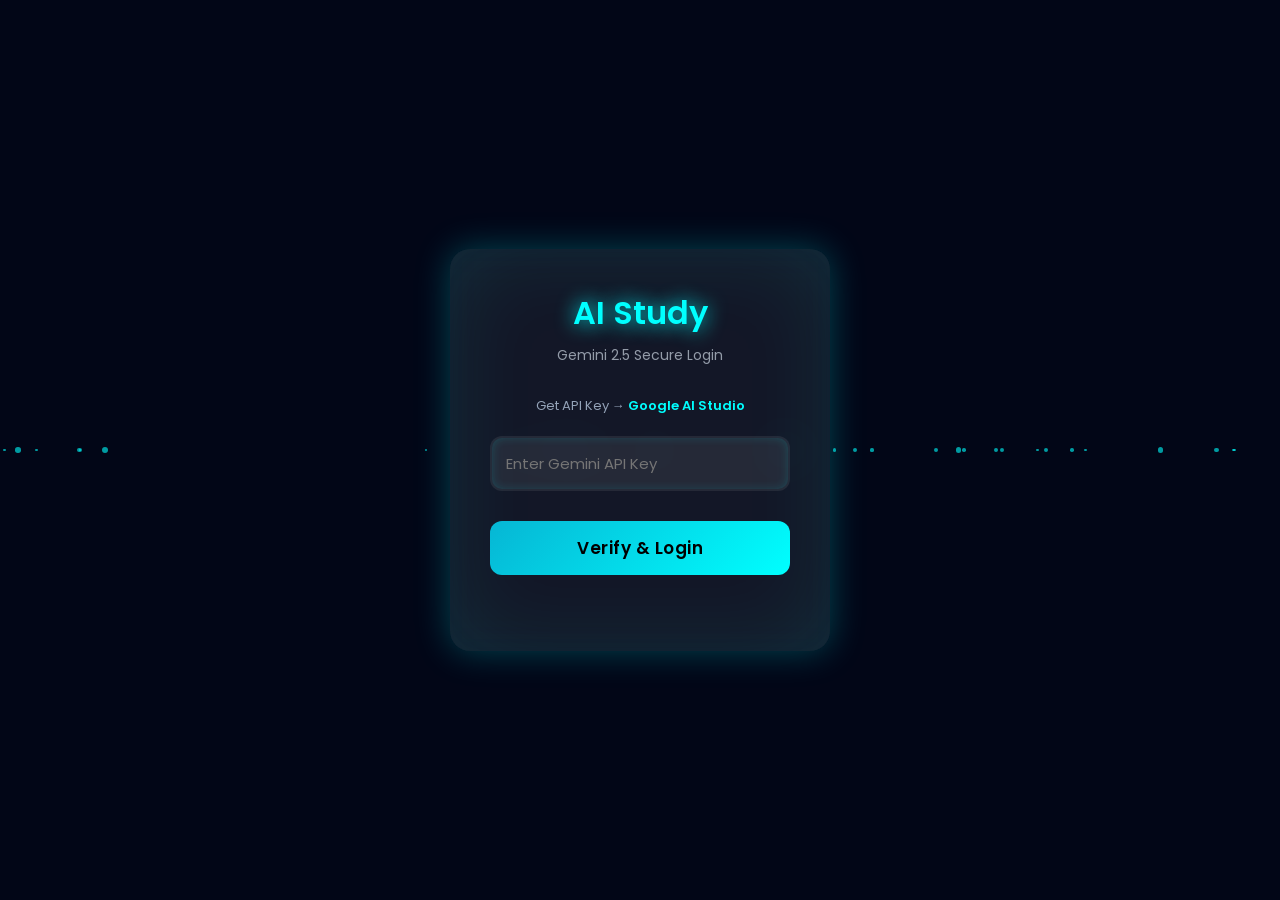
<file: index.html>
<!DOCTYPE html>
<html lang="en">
<head>
  <meta name="viewport" content="width=device-width, initial-scale=1.0" />
  <meta charset="UTF-8" />
  <title>AI Study</title>
  <link href="https://fonts.googleapis.com/css2?family=Poppins:wght@300;400;600&display=swap" rel="stylesheet" />

  <style>
    * {
      margin: 0;
      padding: 0;
      box-sizing: border-box;
      font-family: "Poppins", sans-serif;
    }

    body {
      height: 100vh;
      background: #020617;
      overflow: hidden;
      display: flex;
      justify-content: center;
      align-items: center;
      position: relative;
    }

    /* Floating particle effects */
    .particle {
      position: absolute;
      width: 6px;
      height: 6px;
      border-radius: 50%;
      background: cyan;
      opacity: 0.6;
      animation: floatUp 6s linear infinite;
    }

    @keyframes floatUp {
      from {
        transform: translateY(100vh) scale(0.6);
      }
      to {
        transform: translateY(-10vh) scale(1);
      }
    }

    /* Main card */
    .login-card {
      width: 380px;
      padding: 40px;
      background: rgba(255, 255, 255, 0.07);
      backdrop-filter: blur(18px);
      border-radius: 20px;
      box-shadow: 0 0 35px rgba(0, 255, 255, 0.25), 0 0 90px rgba(0, 255, 255, 0.1) inset;
      animation: fadeIn 0.9s ease;
      position: relative;
      z-index: 10;
      transform-style: preserve-3d;
    }

    @keyframes fadeIn {
      0% { transform: translateY(30px) scale(0.95); opacity: 0; }
      100% { transform: translateY(0) scale(1); opacity: 1; }
    }

    /* Title */
    .title {
      text-align: center;
      color: cyan;
      font-size: 32px;
      font-weight: 600;
      margin-bottom: 8px;
      text-shadow: 0 0 20px cyan;
    }

    .subtitle {
      text-align: center;
      font-size: 14px;
      color: #cbd5e1;
      margin-bottom: 30px;
      opacity: 0.7;
    }

    /* Floating label input */
    .field {
      position: relative;
      margin-bottom: 30px;
    }

    .field input {
      width: 100%;
      padding: 14px;
      background: rgba(255, 255, 255, 0.08);
      border: 2px solid transparent;
      border-radius: 12px;
      color: cyan;
      outline: none;
      font-size: 15px;
      transition: 0.3s;
      box-shadow: 0 0 10px rgba(0, 255, 255, 0.15) inset;
    }

    .field input:focus {
      border-color: cyan;
      box-shadow: 0 0 15px cyan;
    }

    /* Button */
    .btn {
      width: 100%;
      padding: 14px;
      background: linear-gradient(135deg, #06b6d4, cyan);
      border: none;
      border-radius: 12px;
      font-size: 17px;
      font-weight: 600;
      cursor: pointer;
      color: #000;
      transition: 0.3s;
      letter-spacing: 0.5px;
    }

    .btn:hover {
      transform: scale(1.05);
      box-shadow: 0 0 25px cyan;
    }

    .status {
      margin-top: 14px;
      min-height: 22px;
      text-align: center;
      color: white;
      font-size: 14px;
    }

    .loading {
      animation: pulse 1s infinite;
    }

    @keyframes pulse {
      0%, 100% { opacity: 0.6; }
      50% { opacity: 1; }
    }

    .shake {
      animation: shake 0.3s linear;
    }

    @keyframes shake {
      0% { transform: translateX(0); }
      25% { transform: translateX(-6px); }
      50% { transform: translateX(6px); }
      75% { transform: translateX(-6px); }
      100% { transform: translateX(0); }
    }

    .api-link {
      text-align: center;
      font-size: 13px;
      color: #94a3b8;
      margin-bottom: 20px;
    }

    .api-link a {
      color: cyan;
      text-decoration: none;
      font-weight: 600;
    }
  </style>
</head>

<body>
  <!-- Generate Floating Particles -->
  <script>
    const particleCount = 30;
    for (let i = 0; i < particleCount; i++) {
      const particle = document.createElement('div');
      particle.classList.add('particle');
      particle.style.left = Math.random() * 100 + 'vw';
      particle.style.animationDelay = Math.random() * 6 + 's';
      particle.style.width = particle.style.height = (Math.random() * 4 + 2) + 'px';
      document.body.appendChild(particle);
    }
  </script>

  <!-- Login Box -->
  <div class="login-card" id="loginBox">
    <div class="title">AI Study</div>
    <div class="subtitle">Gemini 2.5 Secure Login</div>

    <div class="api-link">
      Get API Key → <a href="https://aistudio.google.com/app/apikey" target="_blank">Google AI Studio</a>
    </div>

    <div class="field">
      <input type="password" id="apiKey" placeholder="Enter Gemini API Key" />
    </div>

    <button class="btn" onclick="verifyKey()">Verify & Login</button>

    <div class="status" id="status"></div>
  </div>

  <script>
    async function verifyKey() {
      const key = document.getElementById("apiKey").value.trim();
      const status = document.getElementById("status");
      const loginBox = document.getElementById("loginBox");

      if (!key) {
        status.innerHTML = "❌ Please enter API key";
        loginBox.classList.add("shake");
        setTimeout(() => loginBox.classList.remove("shake"), 400);
        return;
      }

      status.innerHTML = "<span class='loading'>⏳ Verifying...</span>";

      try {
        const endpoint =
          "https://generativelanguage.googleapis.com/v1beta/models/gemini-2.5-flash:generateContent?key=" + key;

        const res = await fetch(endpoint, {
          method: "POST",
          headers: { "Content-Type": "application/json" },
          body: JSON.stringify({
            contents: [{ parts: [{ text: "Hello" }] }]
          }),
        });

        if (!res.ok) throw new Error();

        localStorage.setItem("GEMINI_API_KEY", key);
        status.innerHTML = "✅ Verified! Redirecting...";

        setTimeout(() => {
          window.location.href = "m.html";
        }, 1200);

      } catch (err) {
        status.innerHTML = "❌ Invalid API Key";
        loginBox.classList.add("shake");
        setTimeout(() => loginBox.classList.remove("shake"), 400);
      }
    }
  </script>
</body>
</html>
</file>
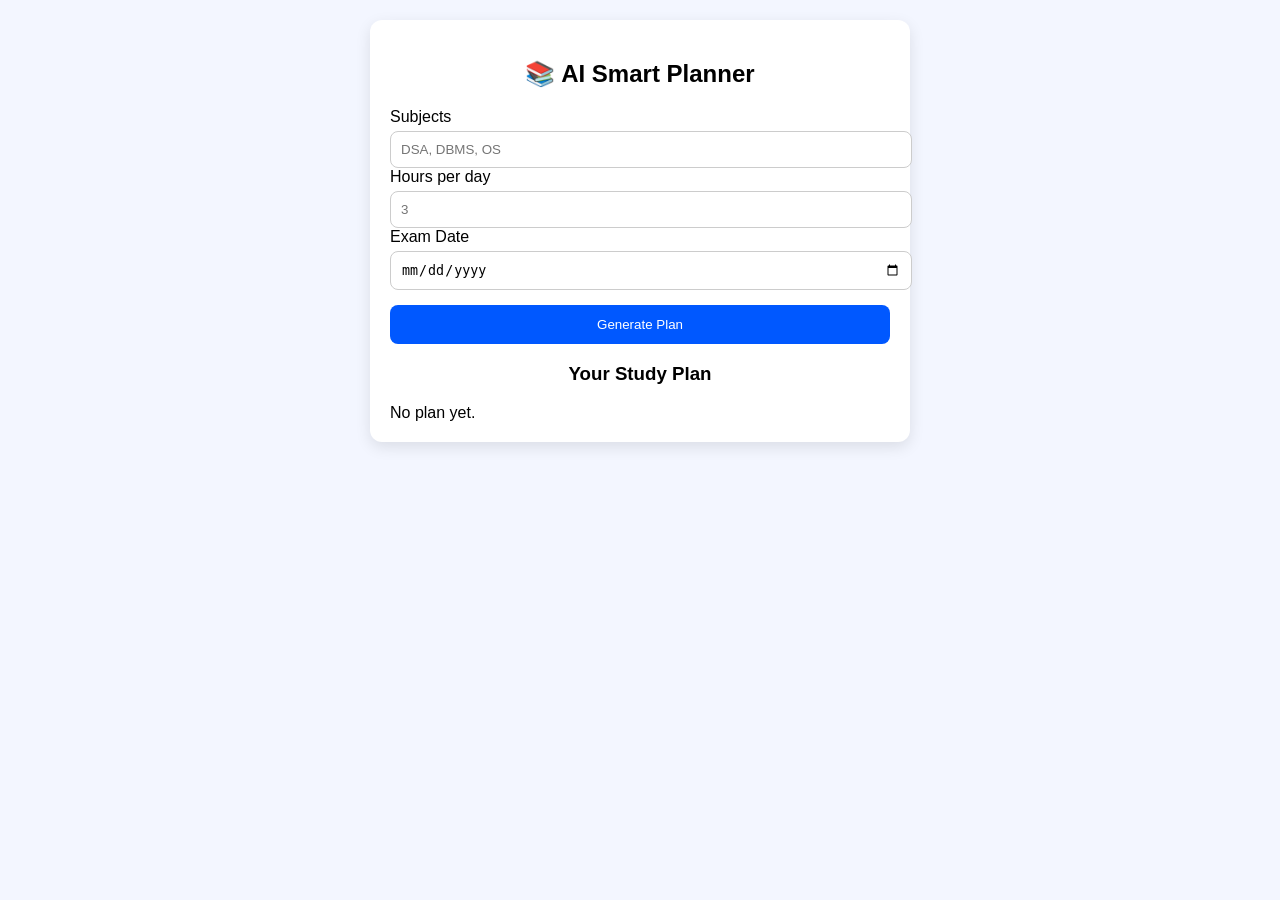
<file: final.html>
<!DOCTYPE html>
<html lang="en">
<head>
  <meta charset="UTF-8">
  <title>AI Study Planner with Smart Rescheduler</title>
  <style>
    body {
      margin: 0;
      font-family: Arial;
      background: #f3f6ff;
      padding: 20px;
      display: flex;
      justify-content: center;
    }

    .container {
      width: 500px;
      background: white;
      padding: 20px;
      border-radius: 12px;
      box-shadow: 0 5px 15px rgba(0,0,0,0.1);
    }

    h2, h3 { text-align: center; }

    input {
      width: 100%;
      padding: 10px;
      margin-top: 5px;
      border: 1px solid #ccc;
      border-radius: 8px;
    }

    button {
      width: 100%;
      padding: 12px;
      margin-top: 15px;
      background: #0058ff;
      color: white;
      border: none;
      border-radius: 8px;
      cursor: pointer;
    }

    button:hover {
      background: #003fcc;
    }

    .task {
      background: #eef2ff;
      padding: 10px;
      margin: 8px 0;
      border-radius: 8px;
      display: flex;
      justify-content: space-between;
      align-items: center;
    }

    .incomplete {
      background: #ffebeb;
      border-left: 5px solid red;
    }

    .complete {
      background: #e8ffe8;
      border-left: 5px solid green;
      text-decoration: line-through;
    }

    #loader { text-align:center; margin:10px 0; display:none; font-weight:bold; }

  </style>
</head>
<body>

<div class="container">

  <h2>📚 AI Smart Planner</h2>

  <label>Subjects</label>
  <input type="text" id="subjects" placeholder="DSA, DBMS, OS">

  <label>Hours per day</label>
  <input type="number" id="hours" placeholder="3">

  <label>Exam Date</label>
  <input type="date" id="examDate">

  <button id="generateBtn">Generate Plan</button>

  <button id="recalcBtn" style="display:none; background:#ff9800;">Recalculate Missed Tasks</button>

  <div id="loader">⏳ Processing...</div>

  <h3>Your Study Plan</h3>
  <div id="taskList">No plan yet.</div>

</div>

<script>
const API_KEY = "AIzaSyA6JM8xH-B2R2OKT_UlEPTHChGsmDLvXZo";
const taskList = document.getElementById("taskList");
const recalcBtn = document.getElementById("recalcBtn");

let studyPlan = [];

document.getElementById("generateBtn").onclick = generatePlan;
recalcBtn.onclick = recalcPlan;

// ========= Gemini Request Handler (2.5 Flash Format) =========
async function geminiRequest(prompt) {
  const response = await fetch(
    `https://generativelanguage.googleapis.com/v1beta/models/gemini-2.5-flash:generateContent?key=${API_KEY}`,
    {
      method: "POST",
      headers: { "Content-Type": "application/json" },
      body: JSON.stringify({
        contents: [{ role: "user", parts: [{ text: prompt }] }],
        generationConfig: {
          temperature: 0.2,
          responseMimeType: "application/json"
        }
      })
    }
  );

  const data = await response.json();

  let text = data?.candidates?.[0]?.content?.parts?.[0]?.text || "";

  // Cleanup if Gemini wraps in code blocks
  text = text.replace(/```json|```/g, "").trim();

  return text;
}

// ========= Generate Initial Study Plan =========
async function generatePlan() {
  const subjects = document.getElementById("subjects").value.trim();
  const hours = document.getElementById("hours").value.trim();
  const examDate = document.getElementById("examDate").value.trim();

  if (!subjects || !hours || !examDate) {
    alert("Please fill all inputs.");
    return;
  }

  showLoader(true);

  const prompt = `
You are an AI Study Planner.

🛑 IMPORTANT RULES:
- The plan MUST end on the exam date.
- Do NOT create more days than the total number of days available.
- If exam is in 30 days, plan must be exactly 30 days.
- Never extend beyond the exam date.

User Inputs:
Subjects: ${subjects}
Daily Hours: ${hours}
Exam Date: ${examDate}
Today's Date: ${new Date().toISOString().split("T")[0]}

Calculate number of days between today and exam.
Then distribute subjects evenly across those days.
Include revision in last 20% of days.

Return STRICT JSON ONLY (no text outside JSON):

[
 { "day": "Day 1", "date": "YYYY-MM-DD", "task": "Subject - Chapter/Topic", "status": "pending" }
]
`

  const result = await geminiRequest(prompt);
  console.log(result);
  

  try {
    studyPlan = JSON.parse(result);
    savePlan();
    displayPlan();
    recalcBtn.style.display = "block";
  } catch (err) {
    taskList.innerHTML = "⚠ Invalid JSON from Gemini:<br><br>" + result;
  }

  showLoader(false);
}

// ========= Display Study Plan =========
function displayPlan() {
  if (!studyPlan.length) return taskList.innerHTML = "No plan yet.";

  taskList.innerHTML = "";

  studyPlan.forEach((task, i) => {
    const div = document.createElement("div");
    div.className =
      "task " +
      (task.status === "done"
        ? "complete"
        : task.status === "missed"
        ? "incomplete"
        : "");

    div.innerHTML = `
      <b>${task.day}</b>: ${task.task}
      <select onchange="updateStatus(${i}, this.value)">
        <option value="pending" ${task.status === "pending" ? "selected" : ""}>Pending</option>
        <option value="done" ${task.status === "done" ? "selected" : ""}>Done</option>
        <option value="missed" ${task.status === "missed" ? "selected" : ""}>Missed</option>
      </select>
    `;

    taskList.appendChild(div);
  });
}

// ========= Update Task Status =========
function updateStatus(index, status) {
  studyPlan[index].status = status;
  savePlan();
  displayPlan();
}

// ========= Save / Load Locally =========
function savePlan() {
  localStorage.setItem("studyPlan", JSON.stringify(studyPlan));
}

function loadPlan() {
  const data = localStorage.getItem("studyPlan");
  if (data) {
    studyPlan = JSON.parse(data);
    displayPlan();
  }
}
loadPlan();

// ========= Smart Rescheduler (AI) =========
async function recalcPlan() {
  showLoader(true);

  const missedTasks = studyPlan.filter(t => t.status === "missed").map(t => t.task);

  if (missedTasks.length === 0) {
    alert("No missed tasks.");
    showLoader(false);
    return;
  }

  const prompt = `
You are an advanced AI Smart Study Rescheduler.

Missed tasks:
${missedTasks.join(", ")}

Rules:
- Move missed tasks to later dates.
- Increase workload closer to the exam.
- Mark tasks repeated twice or more with: "risk": true
- Status must always reset to "pending".
- Output ONLY pure JSON array. No commentary.

Format:
[
  { "day": "Day X", "task": "____", "status": "pending", "risk": false }
]
`;

  const result = await geminiRequest(prompt);

  try {
    studyPlan = JSON.parse(result);
    savePlan();
    displayPlan();
  } catch {
    taskList.innerHTML = "⚠ Error parsing recalc output:<br><br>" + result;
  }

  showLoader(false);
}

// ========= Loader UI =========
function showLoader(show) {
  document.getElementById("loader").style.display = show ? "block" : "none";
}
</script>



</body>
</html>
</file>
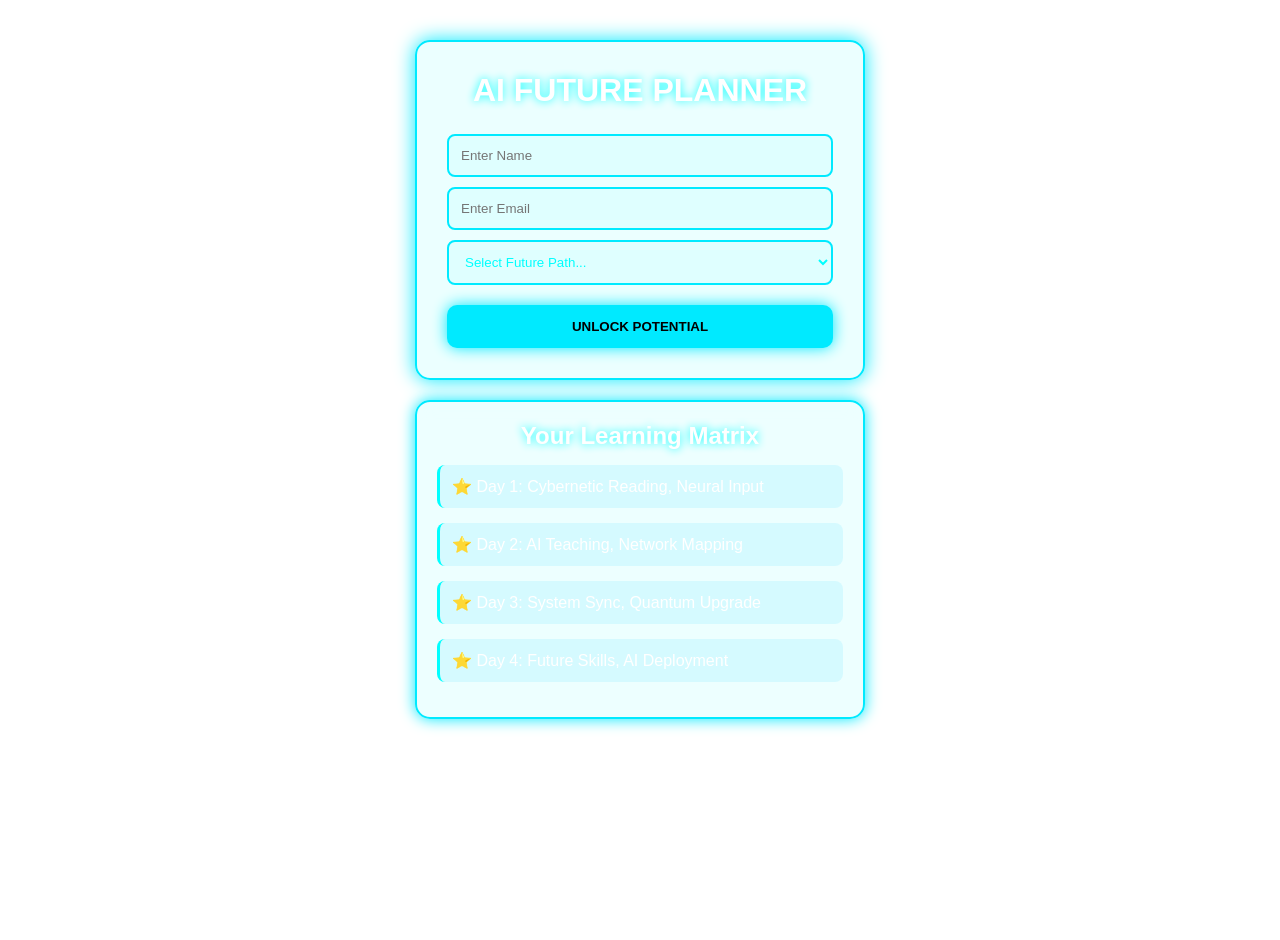
<file: test.html>
<!DOCTYPE html>
<html lang="en">
<head>
<meta charset="UTF-8">
<title>AI Future Planner</title>

<style>
  * { margin: 0; padding: 0; box-sizing: border-box; }

  body {
    height: 100vh;
    overflow-x: hidden;
    background: url("https://i.ibb.co/5TSvZLP/city-bg.jpg") no-repeat center center/cover;
    font-family: 'Orbitron', sans-serif;
    color: #fff;
  }

  /* ---- MAIN UI CONTAINER ---- */
  .panel {
    width: 90%;
    max-width: 450px;
    margin: auto;
    padding: 30px;
    background: rgba(0, 255, 255, 0.08);
    border: 2px solid #00eaff;
    border-radius: 15px;
    backdrop-filter: blur(10px);
    box-shadow: 0 0 20px #00eaff;
    margin-top: 40px;
  }

  h1 {
    text-align: center;
    margin-bottom: 15px;
    text-shadow: 0 0 10px cyan;
  }

  input, select {
    width: 100%;
    padding: 12px;
    border-radius: 8px;
    border: 2px solid #00eaff;
    background: rgba(0, 255, 255, 0.05);
    color: cyan;
    margin-top: 10px;
    outline: none;
  }

  button {
    width: 100%;
    padding: 14px;
    margin-top: 20px;
    background: #00eaff;
    border: none;
    border-radius: 10px;
    cursor: pointer;
    font-weight: bold;
    box-shadow: 0 0 15px #00eaff;
    transition: 0.3s;
  }
  button:hover {
    transform: scale(1.05);
    box-shadow: 0 0 25px #00eaff;
  }

  /* ---- MATRIX SECTION ---- */
  .matrix {
    width: 90%;
    max-width: 450px;
    margin: 20px auto;
    padding: 20px;
    background: rgba(0, 255, 255, 0.07);
    border: 2px solid #00eaff;
    border-radius: 15px;
    backdrop-filter: blur(10px);
    box-shadow: 0 0 15px #00eaff;
  }

  .day {
    margin-bottom: 15px;
    padding: 12px;
    background: rgba(0, 200, 255, 0.1);
    border-left: 3px solid cyan;
    border-radius: 8px;
  }

  /* ---- SNOW EFFECT ---- */
  .snow {
    position: fixed;
    inset: 0;
    pointer-events: none;
    overflow: hidden;
    z-index: 9999;
  }

  .snow span {
    position: absolute;
    top: -10px;
    background: white;
    border-radius: 50%;
    opacity: .9;
    filter: drop-shadow(0 0 6px #00eaff);
    animation: fall linear infinite;
  }

  @keyframes fall {
    0% { transform: translateY(-100vh) translateX(0); }
    100% { transform: translateY(120vh) translateX(30px); }
  }

  :root { --snowCount: 160; }

  .snow span:nth-child(n) {
    left: calc(100% * var(--i) / var(--snowCount));
    width: calc(2px + (var(--i) % 6));
    height: calc(2px + (var(--i) % 6));
    animation-duration: calc(5s + (var(--i) * 0.2s));
    animation-delay: calc(var(--i) * -0.3s);
  }

</style>
</head>
<body>

<!-- SNOW LAYER -->
<div class="snow"></div>

<!-- MAIN UI -->
<div class="panel">
  <h1>AI FUTURE PLANNER</h1>
  <input type="text" placeholder="Enter Name">
  <input type="email" placeholder="Enter Email">
  <select>
    <option>Select Future Path...</option>
    <option>Artificial Intelligence</option>
    <option>Quantum Robotics</option>
    <option>Neural Engineering</option>
    <option>Cybersecurity Specialist</option>
  </select>

  <button>UNLOCK POTENTIAL</button>
</div>

<!-- MATRIX -->
<div class="matrix">
  <h2 style="text-align:center; margin-bottom:15px; text-shadow:0 0 10px cyan;">Your Learning Matrix</h2>

  <div class="day">⭐ Day 1: Cybernetic Reading, Neural Input</div>
  <div class="day">⭐ Day 2: AI Teaching, Network Mapping</div>
  <div class="day">⭐ Day 3: System Sync, Quantum Upgrade</div>
  <div class="day">⭐ Day 4: Future Skills, AI Deployment</div>
</div>


<script>
 // Generate Snowflakes
 const snowContainer = document.querySelector(".snow");
 for (let i = 1; i <= 160; i++) {
   const flake = document.createElement("span");
   flake.style.setProperty("--i", i);
   snowContainer.appendChild(flake);
 }
</script>

</body>
</html>
</file>
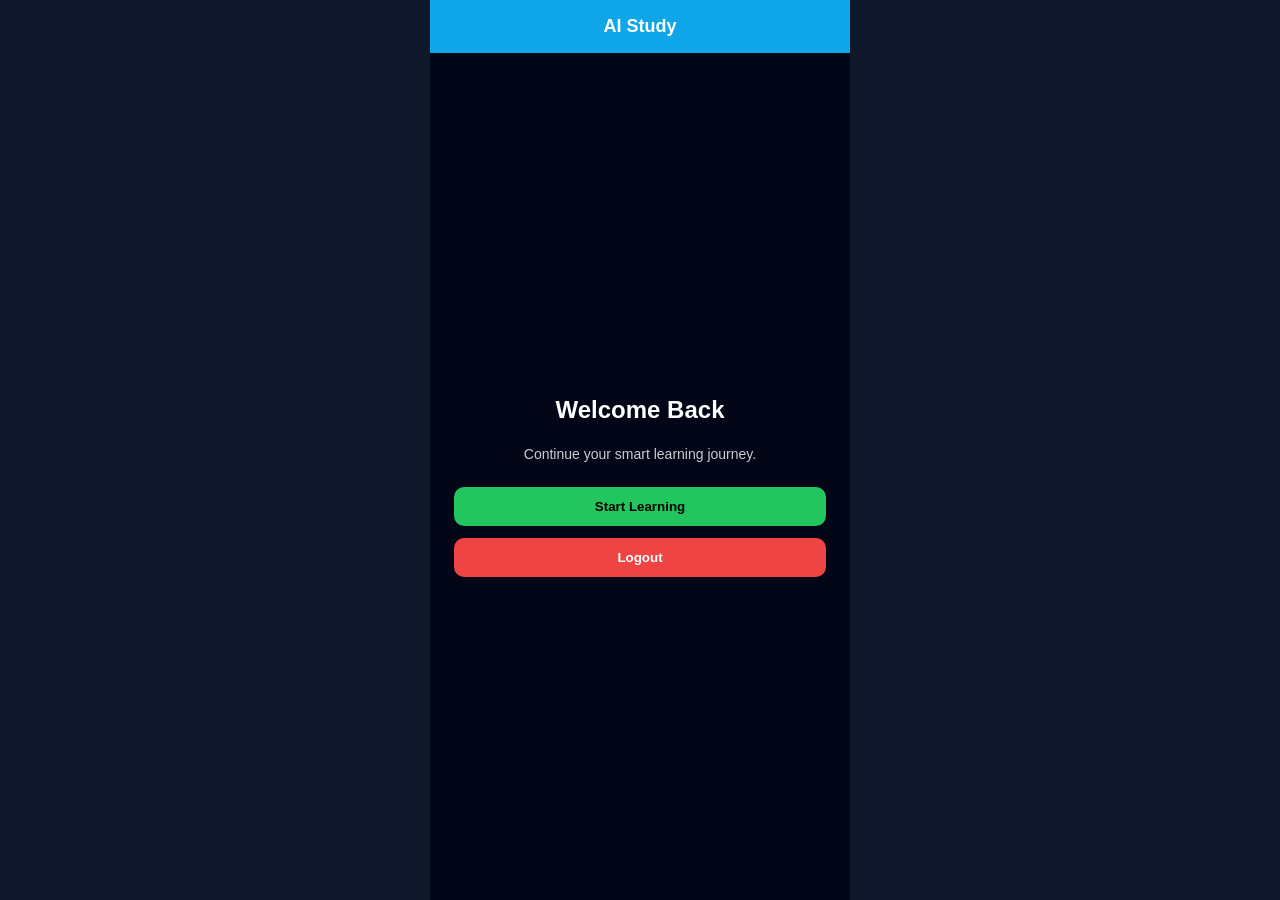
<file: new/test.html>
<!DOCTYPE html>
<html lang="en">
<head>
  <meta charset="UTF-8">
  <title>AI Study App</title>
  <meta name="viewport" content="width=device-width, initial-scale=1.0">

  <style>
    * {
      box-sizing: border-box;
      font-family: Arial, sans-serif;
    }

    body {
      margin: 0;
      min-height: 100vh;
      background: #0f172a;
      display: flex;
      justify-content: center;
      align-items: center;
    }

    .mobile-container {
      width: 100%;
      max-width: 420px;
      min-height: 100vh;
      background: #020617;
      color: white;
      display: flex;
      flex-direction: column;
    }

    .top-bar {
      padding: 16px;
      background: #0ea5e9;
      text-align: center;
      font-weight: bold;
      font-size: 18px;
    }

    .content {
      flex: 1;
      padding: 24px;
      display: flex;
      flex-direction: column;
      justify-content: center;
      text-align: center;
    }

    .content h2 {
      margin-bottom: 8px;
    }

    .content p {
      font-size: 14px;
      opacity: 0.8;
      margin-bottom: 25px;
    }

    .action-btn {
      padding: 12px;
      border-radius: 10px;
      border: none;
      background: #22c55e;
      color: black;
      font-weight: bold;
      margin-bottom: 12px;
      cursor: pointer;
    }

    .logout-btn {
      padding: 12px;
      border-radius: 10px;
      border: none;
      background: #ef4444;
      color: white;
      font-weight: bold;
      cursor: pointer;
    }

    .action-btn:active,
    .logout-btn:active {
      transform: scale(0.97);
    }
  </style>
</head>

<body>

  <div class="mobile-container">
    <div class="top-bar">
      AI Study
    </div>

    <div class="content">
      <h2>Welcome Back</h2>
      <p>Continue your smart learning journey.</p>

      <button class="action-btn">Start Learning</button>
      <button class="logout-btn" onclick="logout()">Logout</button>
    </div>
  </div>

  <script>
    function logout() {
      localStorage.clear();
      window.location.href = "login.html";
    }
  </script>

</body>
</html>
</file>
